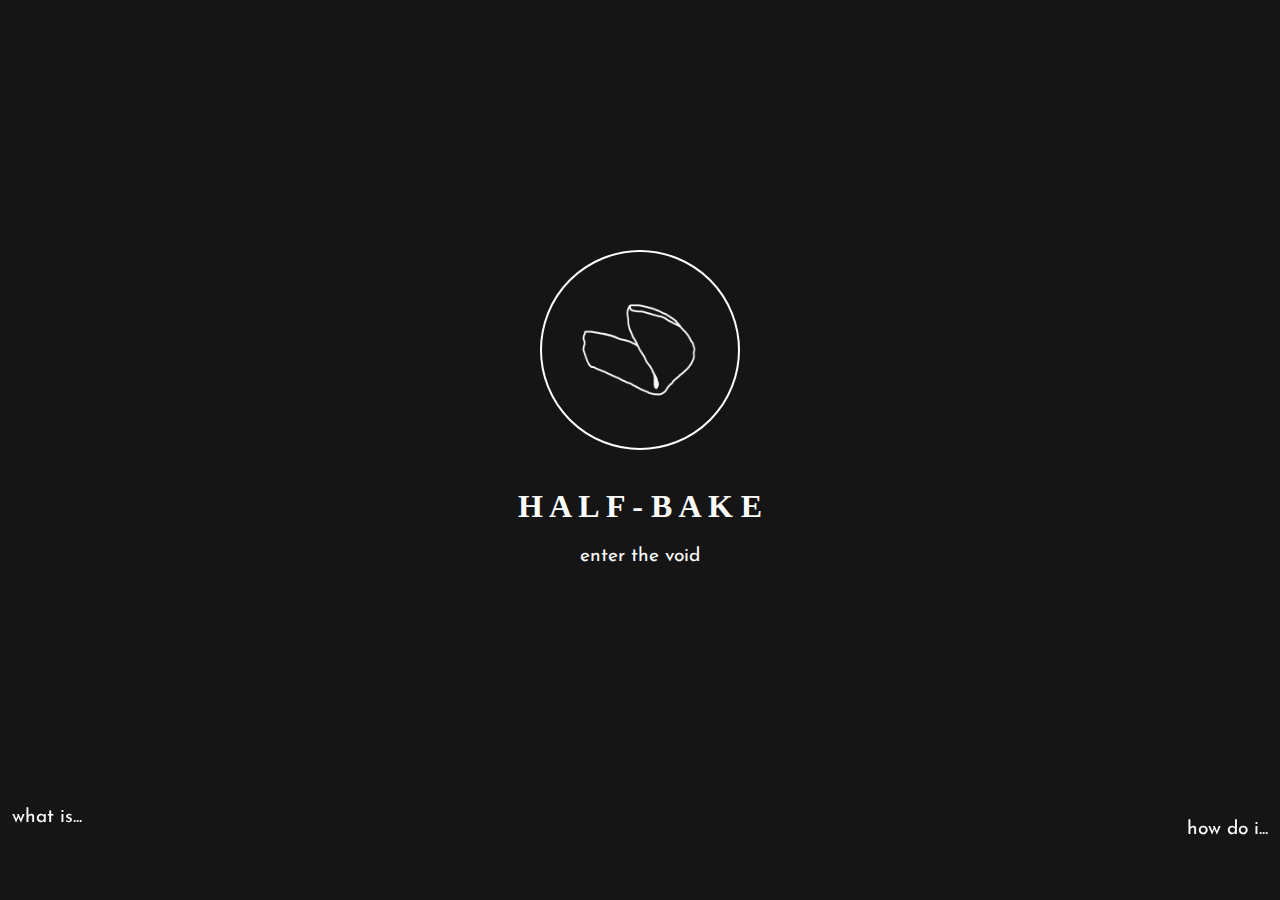
<file: index.html>
<!DOCTYPE html>
<html lang="en">
	<head>
  	<meta charset="utf-8">
  	<meta name="description" content="Your description goes here">
  	<meta name="keywords" content="one, two, three">
	<meta name="viewport" content="width=device-width, initial-scale=1">
		
		<title>Welcome to Half-Bake</title>

		<!-- external CSS link -->
		<link rel="stylesheet" href="css/normalize.css">
		<link rel="stylesheet" href="css/lpstyle.css">

		<!-- Fonts -->
		<link rel="preconnect" href="https://fonts.googleapis.com">
		<link rel="preconnect" href="https://fonts.gstatic.com" crossorigin>
		<link href="https://fonts.googleapis.com/css2?family=Josefin+Sans:wght@300&display=swap" rel="stylesheet">

	</head>
	<body>
		
		<div class="header">
			<header>
				<a id="logoToggle" href="landingPage.html" class="mainLink">
					<img class="logo" id="logoMain" src="git.ignore/Assets/InvisiCookie.png" alt="Logo">
					<img class="logo hide" id="logoSecond" src="git.ignore/Assets/BrokenCookieFlat.png" alt="Logo">
				</a>
				<h1 class="text" id="mainText">H A L F  -  B A K E</h1>
				<p><a href="landingPage.html" class="text mainLink" id="secondToggle">enter the void</a></p>
			</header>
		</div>

		<footer>
			<a href="about.html" id="hoverL">
				<section class="secLeft">
					<span class="text">what is...</span>
					<div></div>
					<span class="switchLeft" id="switchL">Half-Bake?</span>
				</section>
			</a>
			<a href="contribute.html" id="hoverR">
				<section class="secRight">
					<span class="text hoverRight">how do i...</span>
					<div></div>
					<span class="switchRight" id="switchR">get involved?</span>
				</section>
			</a>
		</footer>

		<script type="text/javascript" src="js/landingPage.js"></script>
	</body>
</html>
</file>
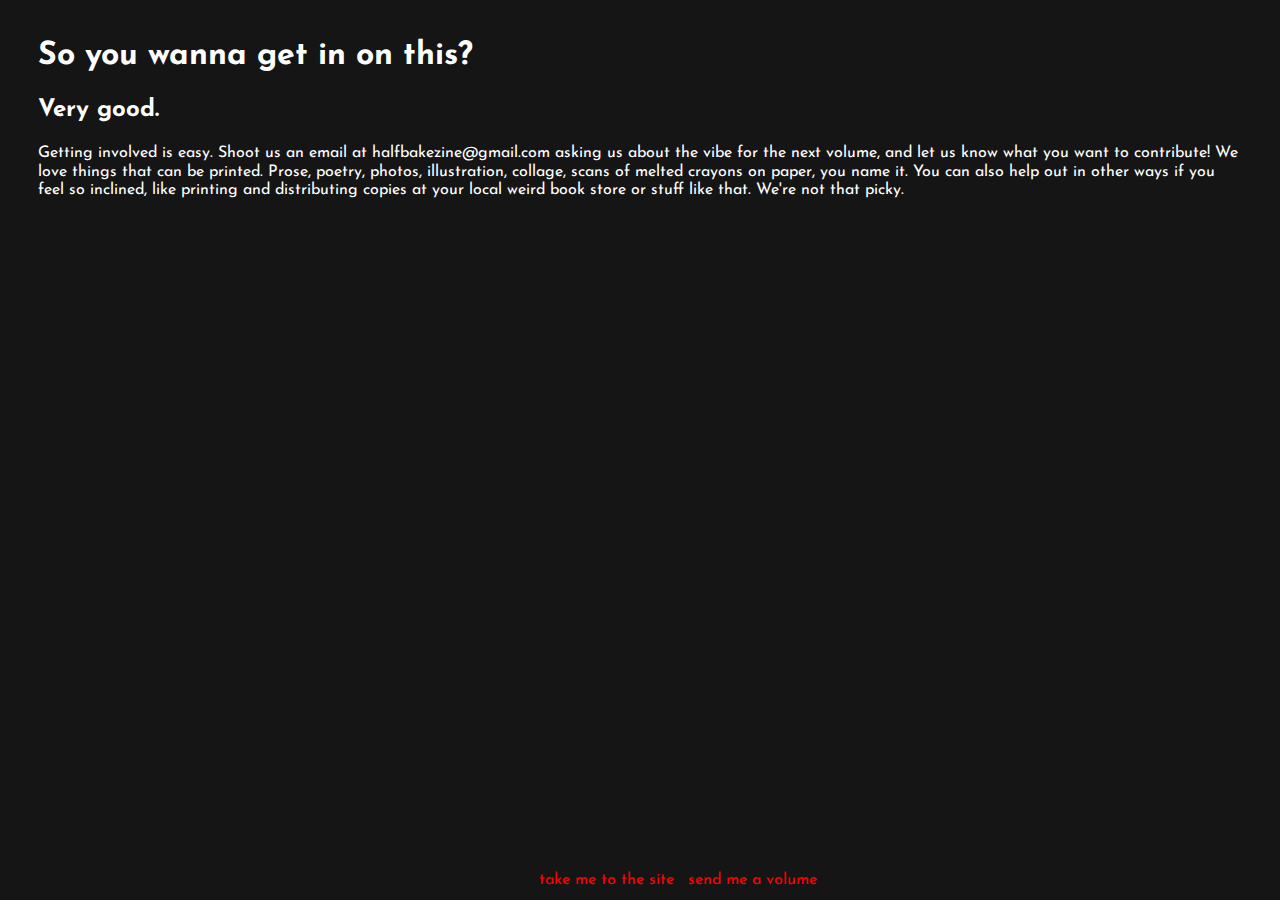
<file: contribute.html>
<!DOCTYPE html>
<html lang="en">
<head>
    <meta charset="UTF-8">
    <meta name="viewport" content="width=device-width, initial-scale=1.0">
    
    <title>Contribute</title>

    <!-- external CSS link -->
    <link rel="stylesheet" href="css/normalize.css">
    <link rel="stylesheet" href="css/index.css">
    <link rel="stylesheet" href="css/about.css">

    <!-- Fonts -->
    <link rel="preconnect" href="https://fonts.googleapis.com">
    <link rel="preconnect" href="https://fonts.gstatic.com" crossorigin>
    <link href="https://fonts.googleapis.com/css2?family=Josefin+Sans:wght@300&display=swap" rel="stylesheet"></head>
<body>
    <h1 class="text">So you wanna get in on this?</h1>
    <h2 class="text">Very good.</h2>
    <p class="text">Getting involved is easy. Shoot us an <span class="text">email at halfbakezine@gmail.com</span> asking us about the vibe for the next volume, and let us know what you want to contribute! We love things that can be printed. Prose, poetry, photos, illustration, collage, scans of melted crayons on paper, you name it. You can also help out in other ways if you feel so inclined, like printing and distributing copies at your local weird book store or stuff like that. We're not that picky.</p>


    <footer id="footer">
        <ul>
            <li><a href="landingPage.html" class="text">take me to the site</a></li>
            <li><a href="#" class="text">send me a volume</a></li>
        </ul>
        
        
        
    </footer>





</body>
</html>
</file>
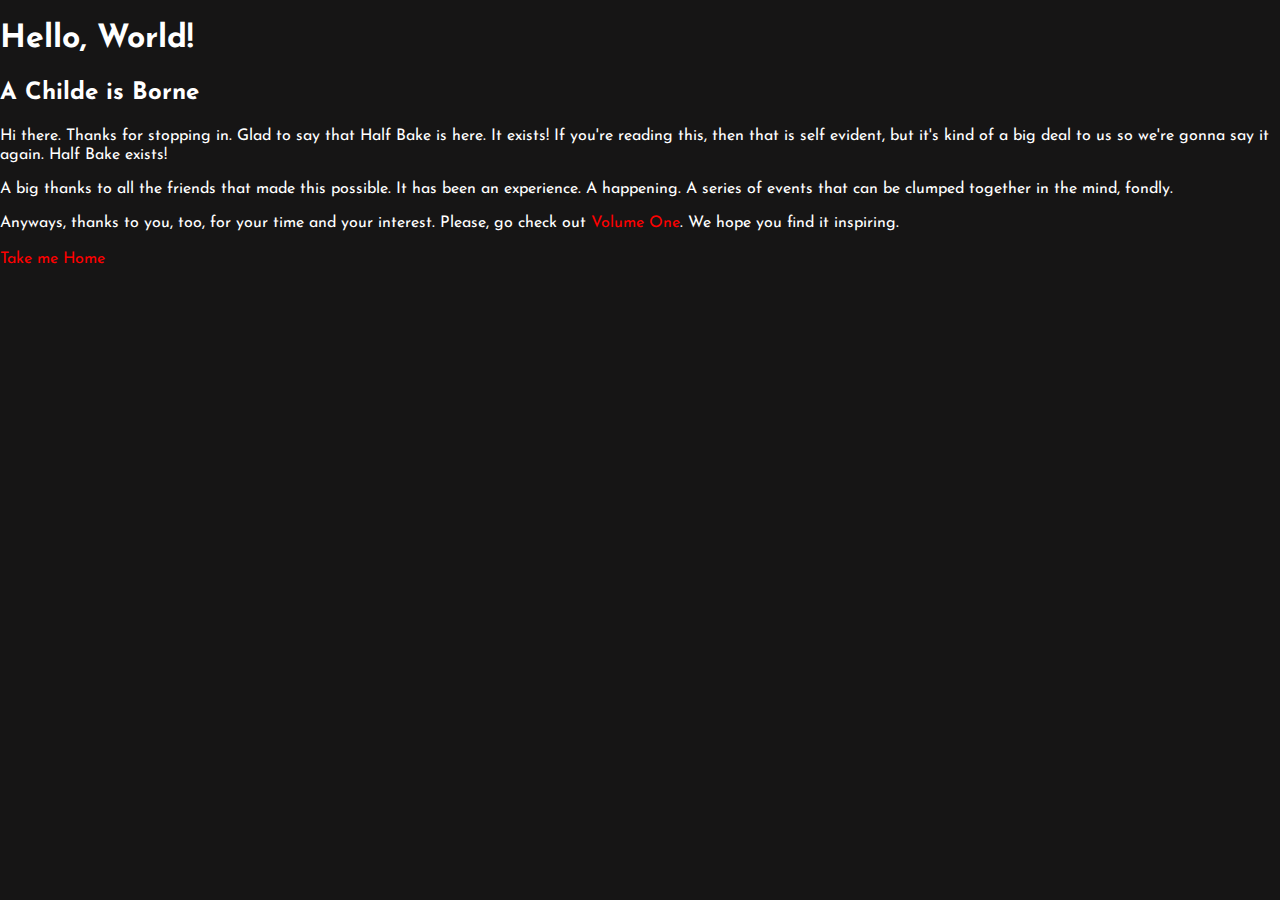
<file: helloWorld.html>
<!DOCTYPE html>
<html lang="en">
<head>
    <meta charset="utf-8">
  		<meta name="description" content="Your description goes here">
  		<meta name="keywords" content="one, two, three">
		<meta name="viewport" content="width=device-width, initial-scale=1">
		
		<title>Hello, World</title>

		<!-- external CSS link -->
		<link rel="stylesheet" href="css/normalize.css">
		<link rel="stylesheet" href="css/news.css">

		<!-- Fonts -->
		<link rel="preconnect" href="https://fonts.googleapis.com">
		<link rel="preconnect" href="https://fonts.gstatic.com" crossorigin>
		<link href="https://fonts.googleapis.com/css2?family=Josefin+Sans:wght@300&display=swap" rel="stylesheet">
</head>
<body>
    <h1 class="text">Hello, World!</h1>
    <h2 class="text">A Childe is Borne</h2>
    <p>Hi there. Thanks for stopping in. Glad to say that Half Bake is here. It exists! If you're reading this, then that is self evident, but it's kind of a big deal to us so we're gonna say it again. Half Bake exists!</p>
    <p>A big thanks to all the friends that made this possible. It has been an experience. A happening. A series of events that can be clumped together in the mind, fondly.</p>
    <p>Anyways, thanks to you, too, for your time and your interest. Please, go check out <a href="volumeOne.html">Volume One</a>. We hope you find it inspiring.</p>

	<a href="landingPage.html">Take me Home</a>
    
</body>
</html>
</file>
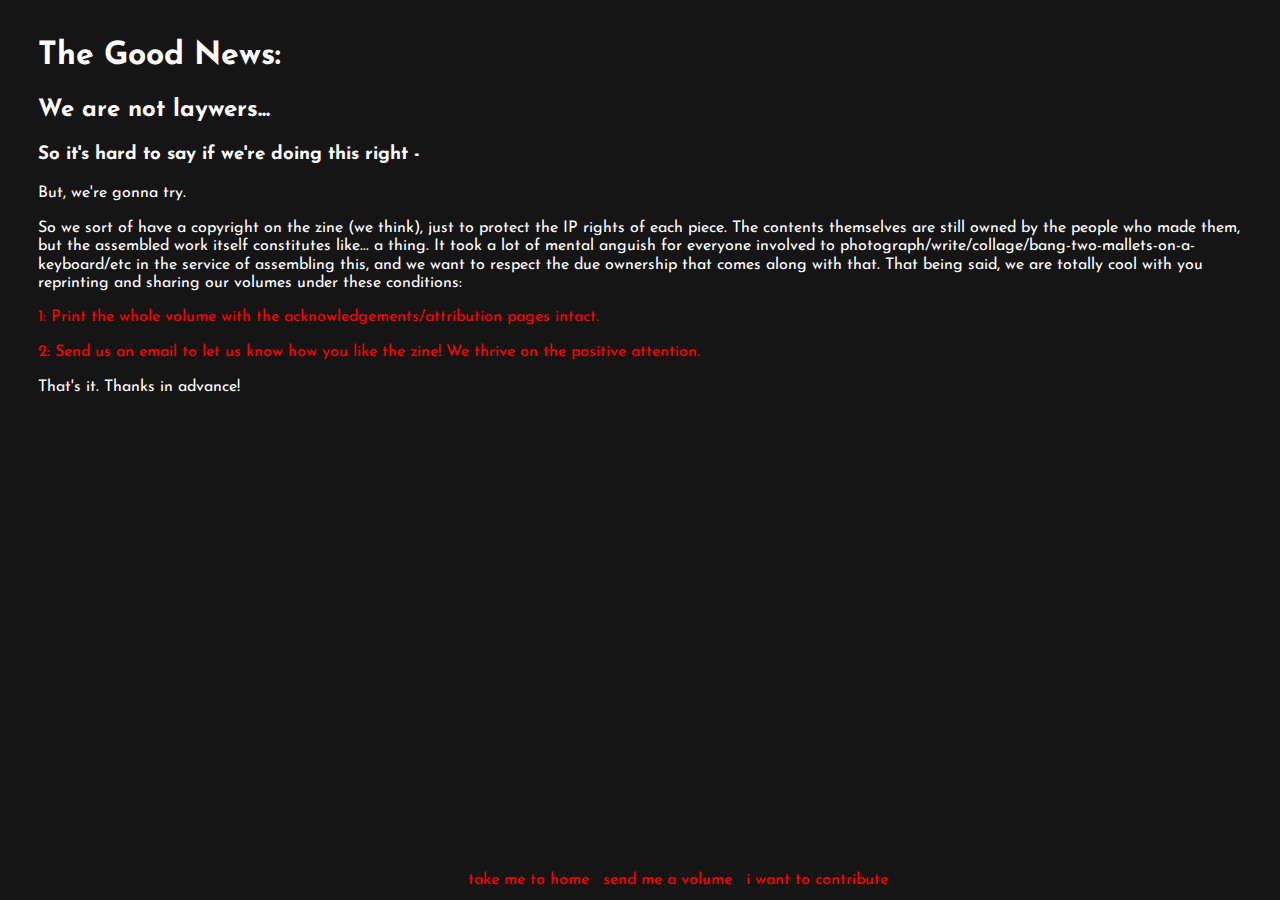
<file: sharing.html>
<!DOCTYPE html>
<html lang="en">
<head>
    <meta charset="UTF-8">
    <meta name="viewport" content="width=device-width, initial-scale=1.0">

    <title>Sharing</title>

    <!-- external CSS link -->
    <link rel="stylesheet" href="css/normalize.css">
    <link rel="stylesheet" href="css/index.css">
    <link rel="stylesheet" href="css/about.css">

    <!-- Fonts -->
    <link rel="preconnect" href="https://fonts.googleapis.com">
    <link rel="preconnect" href="https://fonts.gstatic.com" crossorigin>
    <link href="https://fonts.googleapis.com/css2?family=Josefin+Sans:wght@300&display=swap" rel="stylesheet">
</head>
<body>

    <h1 class="text">The Good News:</h1>

    <h2 class="text">We are not laywers...</h2>
    <h3 class="text">So it's hard to say if we're doing this right -</h3>
    <p class="text">But, we're gonna try.</p>
    <p class="text">So we sort of have a copyright on the zine (we think), just to protect the IP rights of each piece. The contents themselves are still owned by the people who made them, but the assembled work itself constitutes like... a thing. It took a lot of mental anguish for everyone involved to photograph/write/collage/bang-two-mallets-on-a-keyboard/etc in the service of assembling this, and we want to respect the due ownership that comes along with that. That being said, we are totally cool with you reprinting and sharing our volumes under these conditions:</p>
    <p class="text"> <font color="red">1: Print the whole volume with the acknowledgements/attribution pages intact.</font></p>
    <p class="text"><font color="red">2: Send us an email to let us know how you like the zine! We thrive on the positive attention.</font></p>
    <span class="text">That's it. Thanks in advance!</span>

    <footer id="footer">
        <ul>
            <li><a href="landingPage.html" class="text">take me to home</a></li>
            <li><a href="#" class="text">send me a volume</a></li>
            <li><a href="contribute.html" class="text">i want to contribute</a></li>
        </ul>
        
        
        
    </footer>


    
    
</body>
</html>
</file>
<file: css/lpstyle.css>
/* Box Model Hack */
* {
  box-sizing: border-box;
}

/* Clear fix hack */
.clearfix:after {
     content: ".";
     display: block;
     clear: both;
     visibility: hidden;
     line-height: 0;
     height: 0;
}

.clear {
	clear: both;
}

/******************************************
/* BASE LAYOUT
/*******************************************/


div.header {
  width: auto;
  height: 450px;
  position: absolute;
  top:50px;
  bottom: 0;
  left: 0;
  right: 0;
  margin: auto;
}

header {
  text-align: center;
  margin: auto;
  height: 250px;
}

footer  {
  width: 100%;
  position: fixed;
  bottom: 25px;
  left: 0;
  display: flex;
  justify-content: space-between;
}

.secLeft  {
  padding-left: 12px;
}

.secRight {
  text-align: right;
  padding: 12px;
}



/******************************************
/* STYLING
/*******************************************/

.logo {
  width: 200px;
  height: auto;
  border-radius: 50%;
  border: white solid 2px;
}

body {
  background-color: rgb(22, 21, 21);
}

a {
  text-decoration: none;
}

.text {
  color: white;
}

.hide {
  display: none;
}

.switchLeft , .switchRight {
  color:rgb(22, 21, 21);
}

h1.text {
  font-family: 'Times New Roman', Times, serif;
  font-size: 2rem;
  padding-top: 12px;
}

p a.text , section span{
  font-size: 1.2rem;
  font-family: 'Josefin Sans', sans-serif;
}


/******************************************
/* ADDITIONAL STYLES
/*******************************************/


@media screen and (max-width: 800px) {
  div.header {
    width: auto;
    height: 575px;
    position: absolute;
    top:50px;
    bottom: 0;
    left: 0;
    right: 0;
    margin: auto;
  }

  .switchLeft , .switchRight {
    color:rgb(236, 33, 33);
  }
}

@media screen and (min-width: 1500px){
  .secLeft{
    margin-left: 300px;
  }
  .secRight{
    margin-right: 300px
  }
}
</file>
<file: css/index.css>
/* Box Model Hack */
* {
   box-sizing: border-box;
 }
  
/* Clear fix hack */
.clearfix:after {
    content: ".";
    display: block;
    clear: both;
    visibility: hidden;
    line-height: 0;
    height: 0;
}
  
.clear {
    clear: both;
}
  
/******************************************
/* BASE LAYOUT
/*******************************************/

header{
    margin: auto;
    text-align: center;
}

.logo {
    width: 150px;
    height: auto;
    border-radius: 50%;
    border: white solid .1px;
    margin-bottom: 30px;
}


.nav>a  {
    margin: 5px;
    margin-top: 15px;
}


.middleSection{
  margin: 50px;
  display: flex;
  flex-direction: row;
  justify-content: center;
}


.sectionList    {
    margin: 80px;
    margin-bottom: 80px;
}


.sectionList>div    {
    max-height: 30px;
}


.titles{
  margin: auto;
  text-align: center;
}

ul{
  padding: 0;
}

li{
  list-style-type: none;
  margin: 0;
  text-align: center;
}

/* Footer Attatchment to Bottom below */

#page-container {
    position: relative;
    min-height: 100vh;
  }
  
  #content-wrap {
    padding-bottom: 2.5rem;    /* Footer height */
  }


footer {
    position: absolute;
    bottom: 0;
    width: 100%;
    height: auto;            /* Footer height */
    display: flex;
    justify-content: center;
  }


footer>*  {
  margin: 50px;
}
  



/******************************************
/* STYLING
/*******************************************/

body {
  background-color: rgb(22, 21, 21);
}
  
.text {
  color: white;
  font-family: 'Josefin Sans', sans-serif;
}

a , .at {
  text-decoration: none;
  color: red;
  font-family: 'Josefin Sans', sans-serif;
}
  
.hide {
  display: none;
}
  
  
/******************************************
/* ADDITIONAL STYLES
/*******************************************/
  
  
@media screen and (max-width: 800px) {

}
  
@media screen and (min-width: 1500px){

}
</file>
<file: css/about.css>
/* Box Model Hack */
* {
    box-sizing: border-box;
  }
  
  /* Clear fix hack */
  .clearfix:after {
       content: ".";
       display: block;
       clear: both;
       visibility: hidden;
       line-height: 0;
       height: 0;
  }
  
  .clear {
      clear: both;
  }
  
  /******************************************
  /* BASE LAYOUT
  /*******************************************/
  
  #about  {
    margin-bottom: 30px;
  }

  #footer>ul>li  {
    margin: 5px;
  }

footer {
   position: absolute;
   bottom: 0;
   width: 100%;
   height: 2.5rem;            /* Footer height */
}

footer>ul  {
  margin: auto;
  text-align: center;
}

  
  /******************************************
  /* STYLING
  /*******************************************/
  
  body{
    background-color: rgb(22, 21, 21);
    margin: 3%;
  }

  h1    {
      color: white;
  }
  
  .text {
    color: white;
    font-family: 'Josefin Sans', sans-serif;
  }

    
  a.text , a {
    text-decoration: none;
    color: red;
  }

  #footer>ul>li {
    list-style: none;
    display: inline;
  }
  
  .hide {
    display: none;
  } 


  /******************************************
  /* ADDITIONAL STYLES
  /*******************************************/
  
  
  @media screen and (max-width: 800px) {
   footer>ul{
    display: flex;
    flex-direction: column;
   }
  }
</file>
<file: css/news.css>
/* Box Model Hack */
* {
    box-sizing: border-box;
  }
   
 /* Clear fix hack */
 .clearfix:after {
     content: ".";
     display: block;
     clear: both;
     visibility: hidden;
     line-height: 0;
     height: 0;
 }
   
 .clear {
     clear: both;
 }


 /******************************************
/* BASE LAYOUT
/*******************************************/

header{
    margin: auto;
    text-align: center;
}

.logo {
    width: 150px;
    height: auto;
    border-radius: 50%;
    border: white solid .1px;
    margin-bottom: 30px;
}


.nav>a  {
    margin: 5px;
    margin-top: 15px;
}


.sectionList    {
    margin-left: 3%;
    margin-bottom: 80px;
}


.sectionList>div    {
    max-height: 30px;
}


/* Footer Attatchment to Bottom below */

#page-container {
    position: relative;
    min-height: 100vh;
  }
  
  #content-wrap {
    padding-bottom: 2.5rem;    /* Footer height */
  }



footer {
    position: absolute;
    bottom: 0;
    width: 100%;
    height: 2.5rem;            /* Footer height */
    text-align: center;
  }


footer>*  {
  margin: 50px;
}
  



/******************************************
/* STYLING
/*******************************************/

body {
  background-color: rgb(22, 21, 21);
}
  
.text , p {
  color: white;
  font-family: 'Josefin Sans', sans-serif;
}

a , .at {
  text-decoration: none;
  color: red;
  font-family: 'Josefin Sans', sans-serif;
}
  
.hide {
  display: none;
}
  
  
/******************************************
/* ADDITIONAL STYLES
/*******************************************/
  
  
@media screen and (max-width: 800px) {

}
  
@media screen and (min-width: 1500px){

}
</file>
